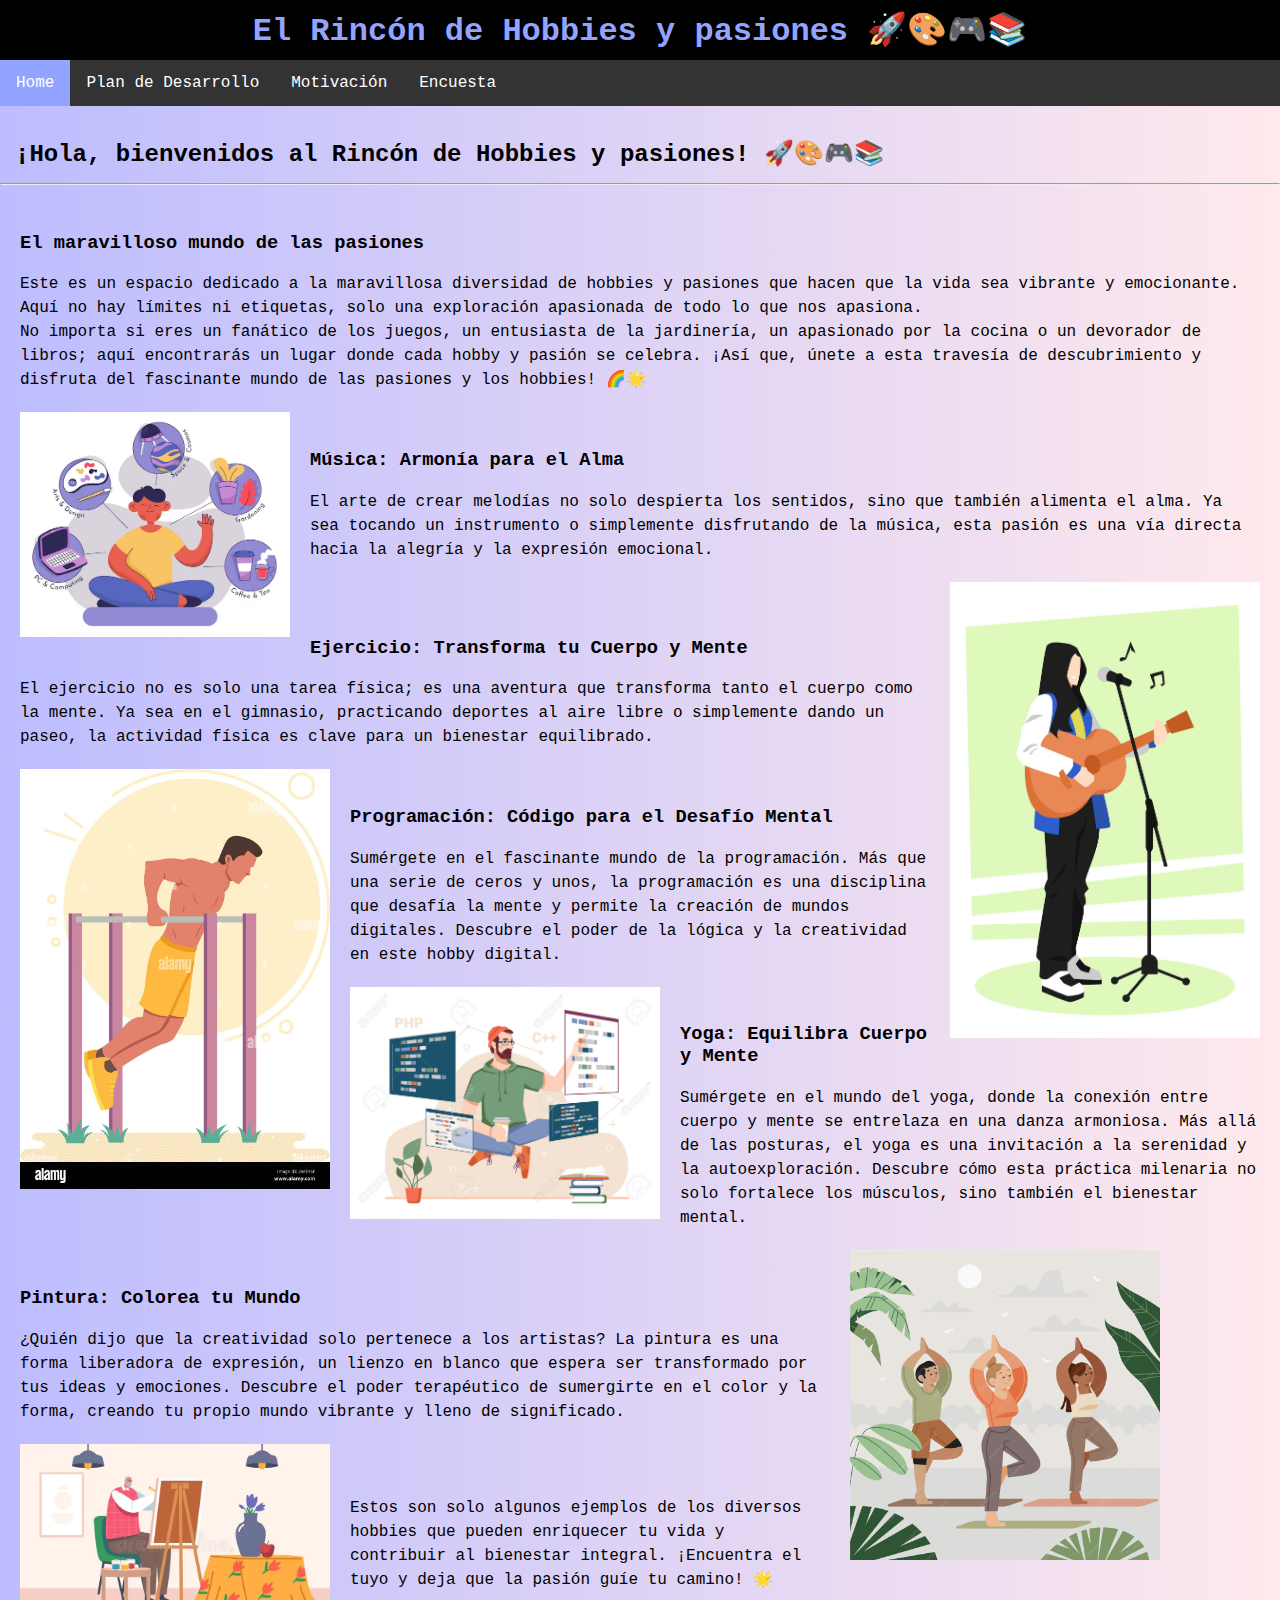
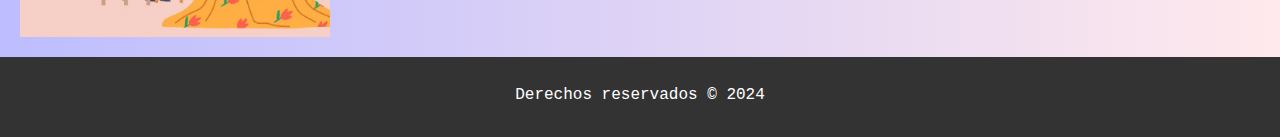
<file: index.html>
<!DOCTYPE html>
<html lang="en">

<head>
    <meta charset="UTF-8">
    <meta http-equiv="X-UA-Compatible" content="ie=edge">
    <meta name="viewport" content="width=device-width, initial-scale=1.0">
    <title>Templo de hobbies</title>
    <link rel="shortcut icon" href="favicon.ico" type="image/x-icon">
    <link rel="stylesheet" href="css/index.css">
</head>

<body>
    <header>
        <h1>El Rincón de Hobbies y pasiones 🚀🎨🎮📚</h1>
        <nav>
            <ul>
                <li><a class="active " href="index.html">Home</a></li>
                <li><a href="planDeDesarrollo.html">Plan de Desarrollo</a></li>
                <li><a href="motivacion.html">Motivación</a></li>
                <li><a href="encuesta.html">Encuesta</a></li>
            </ul>
        </nav>
    </header>

    <main>
        <br>
        <h2 style="margin: 15px;">¡Hola, bienvenidos al Rincón de Hobbies y pasiones! 🚀🎨🎮📚</h2>
        <hr>
        <section class="container">
            <h3>El maravilloso mundo de las pasiones</h3>
            <p> Este es un espacio dedicado a la maravillosa diversidad de hobbies y pasiones que hacen que la vida sea
                vibrante y emocionante. Aquí no hay límites ni etiquetas, solo una exploración apasionada de todo lo que
                nos apasiona.
                <br>
                No importa si eres un fanático de los juegos, un entusiasta de la jardinería, un apasionado por la
                cocina o un devorador de libros; aquí encontrarás un lugar donde cada hobby y pasión se celebra. ¡Así
                que, únete a esta travesía de descubrimiento y disfruta del fascinante mundo de las pasiones y los
                hobbies! 🌈🌟
            </p>
            <img class="image2" src="assets/img/imagenInicio.png" alt="persona con hobbies" width="270px">
            <br>
            <h3>Música: Armonía para el Alma</h3>
            <p>El arte de crear melodías no solo despierta los sentidos, sino que también alimenta el alma. Ya sea
                tocando un instrumento o simplemente disfrutando de la música, esta pasión es una vía directa hacia la
                alegría y la expresión emocional.
            </p>
            <img class="image" src="assets/img/musica.jpg" alt="persona tocando musica" height="400x">
            <br>
            <br>
            <h3>Ejercicio: Transforma tu Cuerpo y Mente</h3>
            <p>El ejercicio no es solo una tarea física; es una aventura que transforma tanto el cuerpo como la mente.
                Ya sea en el gimnasio, practicando deportes al aire libre o simplemente dando un paseo, la actividad
                física es clave para un bienestar equilibrado.
            </p>
            <img class="image2" src="assets/img/ejercicio.jpg" alt="persona haciendo ejercicio" height="400px">
            <br>
            <h3>Programación: Código para el Desafío Mental</h3>
            <p>Sumérgete en el fascinante mundo de la programación. Más que una serie de ceros y unos, la programación
                es una disciplina que desafía la mente y permite la creación de mundos digitales. Descubre el poder de
                la lógica y la creatividad en este hobby digital.
            </p>
            <img class="image2" src="assets/img/programar.jpg" alt="persona programando" height="400px">
            <br>
            <h3>Yoga: Equilibra Cuerpo y Mente</h3>
            <p>
                Sumérgete en el mundo del yoga, donde la conexión entre cuerpo y mente se entrelaza en una danza
                armoniosa. Más allá de las posturas, el yoga es una invitación a la serenidad y la autoexploración.
                Descubre cómo esta práctica milenaria no solo fortalece los músculos, sino también el bienestar mental.
            </p>
            <img style="margin-right: 100px;" class="image" src="assets/img/yoga.jpg" alt="persona haciendo yoga" height="400px">
            <br>
            <h3>Pintura: Colorea tu Mundo</h3>
            <p>
                ¿Quién dijo que la creatividad solo pertenece a los artistas? La pintura es una forma liberadora de
                expresión, un lienzo en blanco que espera ser transformado por tus ideas y emociones. Descubre el poder
                terapéutico de sumergirte en el color y la forma, creando tu propio mundo vibrante y lleno de
                significado.
            </p>
            <img class="image2" src="assets/img/pintura.png" alt="persona pintando" height="400px">
            <br>
            <br>
            <p>Estos son solo algunos ejemplos de los diversos hobbies que pueden enriquecer tu vida y contribuir al
                bienestar integral. ¡Encuentra el tuyo y deja que la pasión guíe tu camino! 🌟
            </p>
        </section>
    </main>
    <footer class="footer">
        <p>Derechos reservados &copy; 2024</p>
    </footer>
</body>

</html>
</file>
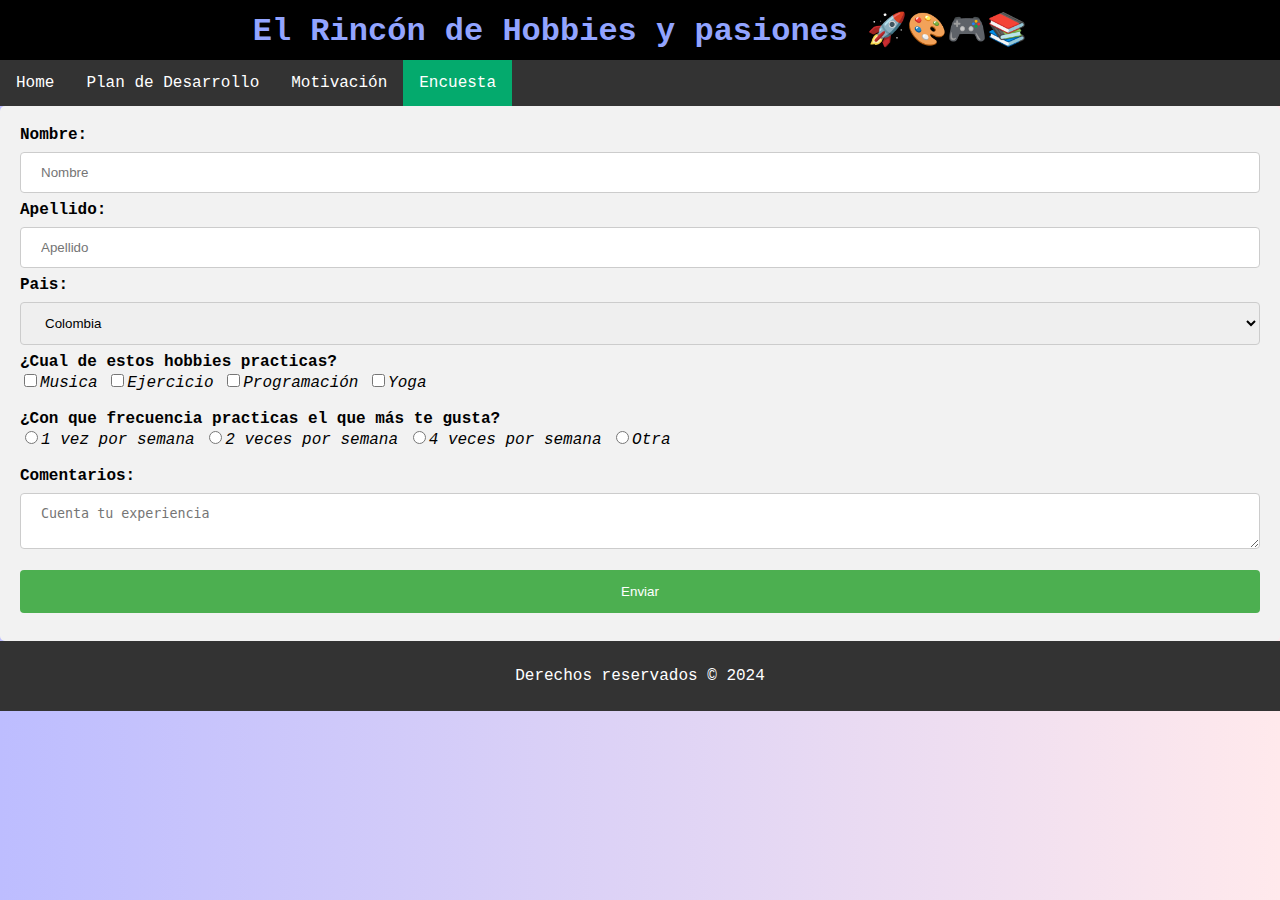
<file: encuesta.html>
<!DOCTYPE html>
<html lang="en">
<head>
    <meta charset="UTF-8">
    <meta http-equiv="X-UA-Compatible" content="ie=edge">
    <meta name="viewport" content="width=device-width, initial-scale=1.0">
    <title>Templo de hobbies</title>
    <link rel="shortcut icon" href="favicon.ico" type="image/x-icon">
    <link rel="stylesheet" href="css/encuesta.css">
</head>
<body>
    <header>
        <h1>El Rincón de Hobbies y pasiones 🚀🎨🎮📚</h1>
        <nav>
            <ul>
                <li><a href="index.html">Home</a></li>
                <li><a href="planDeDesarrollo.html">Plan de Desarrollo</a></li>
                <li><a href="motivacion.html">Motivación</a></li>
                <li><a class="active" href="encuesta.html">Encuesta</a></li>
            </ul>
        </nav>
    </header>

    <main>
        <div class="contenedor-formulario">
            <form>
                <label for="nombre"><b>Nombre:</b></label>
                <input type="text" name="nombre" id="nombre" required minlength="3" placeholder="Nombre">
                <label for="apellido"><b>Apellido:</b></label>
                <input type="text" name="apellido" id="apellido" required minlength="3" placeholder="Apellido">
                <label for="pais"><b>Pais:</b></label>
                <select name="pais" id="pais">
                    <option value="colombia">Colombia</option>
                    <option value="chile">Chile</option> 
                    <option value="peru">Peru</option>
                    <option value="españa">España</option>
                    <option value="panama">Panama</option>
                    <option value="ecuador">Ecuador</option>
                </select>
                <label for="hobby"><b>¿Cual de estos hobbies practicas?</b></label><br>
                <input type="checkbox" name="hobby" id="hobby" value="musica"><i>Musica</i> 
                <input type="checkbox" name="hobby" id="hobby" value="ejercicio"><i>Ejercicio</i> 
                <input type="checkbox" name="hobby" id="hobby" value="programacion"><i>Programación</i> 
                <input type="checkbox" name="hobby" id="hobby" value="yoga"><i>Yoga</i><br><br>
                <label for="frecuencia"><b>¿Con que frecuencia practicas el que más te gusta?</b></label><br>
                <input type="radio" name="frecuencia" id="frecuencia" value="1"><i>1 vez por semana</i> 
                <input type="radio" name="frecuencia" id="frecuencia" value="2"><i>2 veces por semana</i> 
                <input type="radio" name="frecuencia" id="frecuencia" value="4"><i>4 veces por semana</i> 
                <input type="radio" name="frecuencia" id="frecuencia" value="Otra"><i>Otra</i><br><br>
                <label for="comentarios"><b>Comentarios:</b></label>
                <textarea name="comentarios" id="comentarios" placeholder="Cuenta tu experiencia"></textarea>
                <input type="submit" value="Enviar">
            </form>
        </div>
    </main>

    <footer class="footer">
        <p>Derechos reservados &copy; 2024</p>
    </footer>
</body>
</html>
</file>
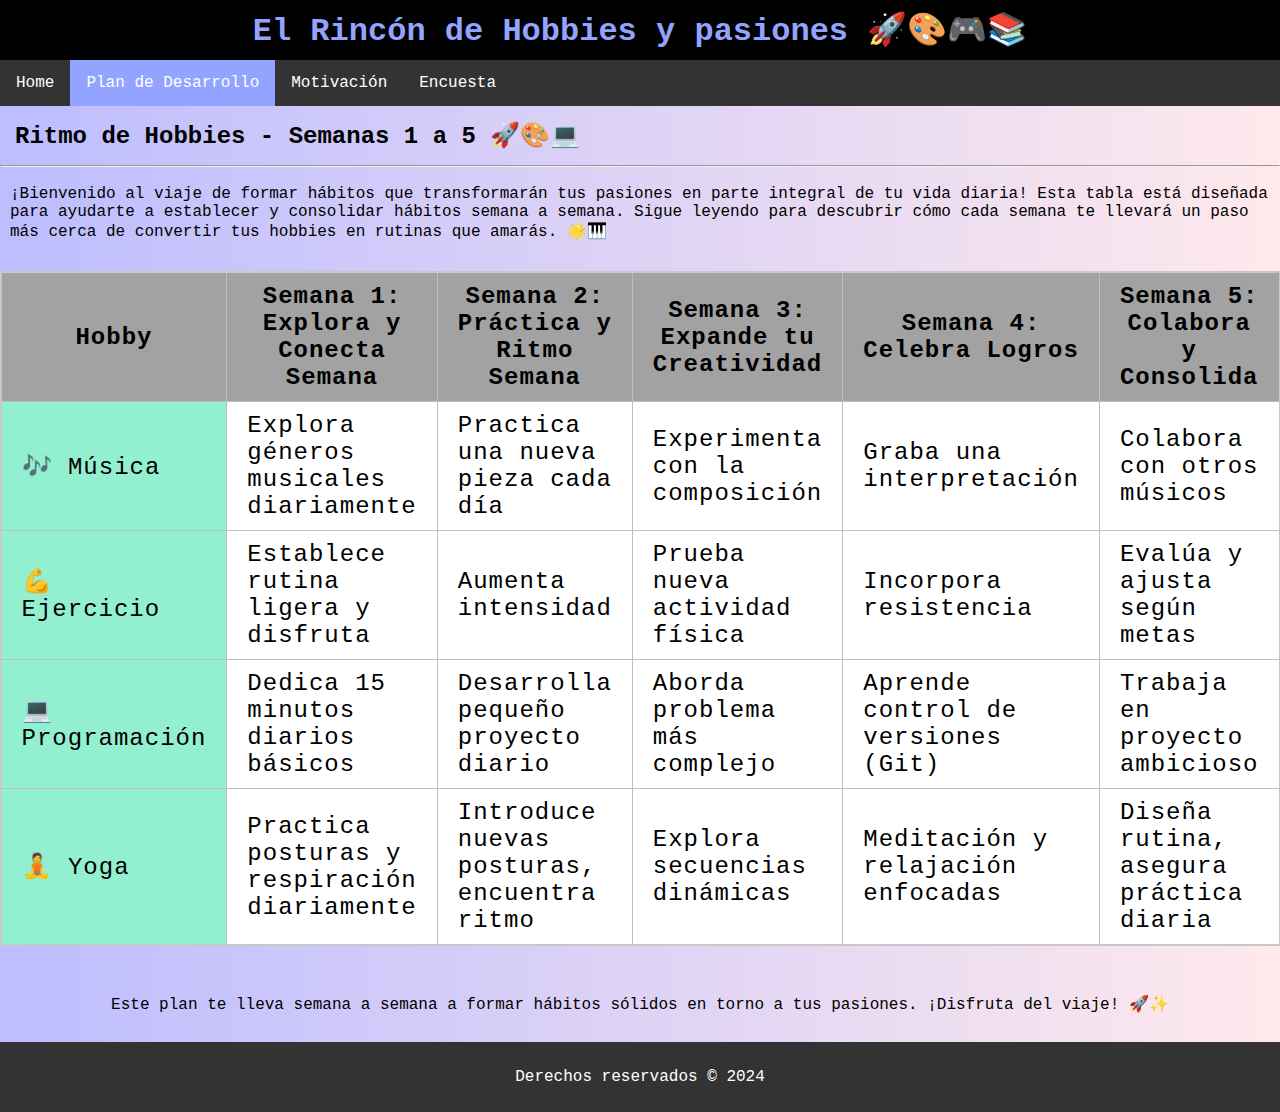
<file: planDeDesarrollo.html>
<!DOCTYPE html>
<html lang="en">

<head>
    <meta charset="UTF-8">
    <meta http-equiv="X-UA-Compatible" content="ie=edge">
    <meta name="viewport" content="width=device-width, initial-scale=1.0">
    <title>Templo de hobbies</title>
    <link rel="shortcut icon" href="favicon.ico" type="image/x-icon">
    <link rel="stylesheet" href="css/planDeDesarrollo.css">
</head>

<body>
    <header>
        <h1>El Rincón de Hobbies y pasiones 🚀🎨🎮📚</h1>
        <nav>
            <ul>
                <li><a href="index.html">Home</a></li>
                <li><a class="active" href="planDeDesarrollo.html">Plan de Desarrollo</a></li>
                <li><a href="motivacion.html">Motivación</a></li>
                <li><a href="encuesta.html">Encuesta</a></li>
            </ul>
        </nav>
    </header>

    <main>
        <h2 style="margin: 15px;">Ritmo de Hobbies - Semanas 1 a 5 🚀🎨💻</h2>
        <hr>
        <div class="container">
            <p style="margin: 10px;">¡Bienvenido al viaje de formar hábitos que transformarán tus pasiones en parte
                integral de tu vida diaria! Esta tabla está diseñada para ayudarte a establecer y consolidar hábitos
                semana a semana. Sigue leyendo para descubrir cómo cada semana te llevará un paso más cerca de convertir
                tus hobbies en rutinas que amarás. 🌟🎹
            </p>
        </div>
        <div class="container">
            <table>
                <colgroup>
                    <col style="background-color: rgb(146, 240, 209);">
                    <col>
                    <col>
                    <col>
                    <col>
                    <col>
                </colgroup>
                <th>Hobby</th>
                <th>Semana 1: Explora y Conecta Semana</th>
                <th>Semana 2: Práctica y Ritmo Semana</th>
                <th>Semana 3: Expande tu Creatividad</th>
                <th>Semana 4: Celebra Logros</th>
                <th>Semana 5: Colabora y Consolida</th>
                <tr>
                    <td>🎶 Música</td>
                    <td>Explora géneros musicales diariamente</td>
                    <td>Practica una nueva pieza cada día</td>
                    <td>Experimenta con la composición</td>
                    <td>Graba una interpretación</td>
                    <td>Colabora con otros músicos</td>
                </tr>
                <tr>
                    <td>💪 Ejercicio</td>
                    <td>Establece rutina ligera y disfruta</td>
                    <td>Aumenta intensidad</td>
                    <td>Prueba nueva actividad física</td>
                    <td>Incorpora resistencia</td>
                    <td>Evalúa y ajusta según metas</td>
                </tr>
                <tr>
                    <td>💻 Programación</td>
                    <td>Dedica 15 minutos diarios básicos</td>
                    <td>Desarrolla pequeño proyecto diario</td>
                    <td>Aborda problema más complejo</td>
                    <td>Aprende control de versiones (Git)</td>
                    <td>Trabaja en proyecto ambicioso</td>
                </tr>
                <tr>
                    <td>🧘 Yoga</td>
                    <td>Practica posturas y respiración diariamente</td>
                    <td>Introduce nuevas posturas, encuentra ritmo</td>
                    <td>Explora secuencias dinámicas</td>
                    <td>Meditación y relajación enfocadas</td>
                    <td>Diseña rutina, asegura práctica diaria</td>
                </tr>
            </table>
        </div>
        <br>
        <div class="container">
            <p style="margin: 10px;">Este plan te lleva semana a semana a formar hábitos sólidos en torno a tus
                pasiones. ¡Disfruta del
                viaje! 🚀✨
            </p>
        </div>
        <br>
    </main>

    <footer class="footer">
        <p>Derechos reservados &copy; 2024</p>
    </footer>
</body>

</html>
</file>
<file: css/index.css>
body {
    font-family: "Lucida Console", "Courier New", monospace;
    background: linear-gradient(to right, rgb(189, 189, 255), rgb(255, 233, 236));
    padding: 0;
    margin: 0;
}

header {
    text-align: center;
}

ul {
    list-style-type: none;
    margin: 0;
    padding: 0;
    overflow: hidden;
    background-color: #333;
}

li {
    float: left;
}

li a {
    display: block;
    color: white;
    text-align: center;
    padding: 14px 16px;
    text-decoration: none;
}

li a:hover:not(.active) {
    background-color: #111;
}

.active {
    background-color: #92a4ff;
}

h1 {
    background-color: black;
    padding: 10px;
    margin: 0;
    color: #92a4ff;
}

h2 {
    font-size: 24px;
    margin: 0;
    padding: 0;
}

.container {
    max-width: 100%;
    margin: 0 auto;
    padding: 20px;
}

p {
    font-size: 16px;
    line-height: 1.5;
    margin-bottom: 20px;
}

.image {
    float: right;
    margin: 0 0 20px 20px;
    max-width: 25%;
    height: auto;
}

.image2 {
    float: left;
    margin: 0 20px 20px 0;
    max-width: 25%;
    height: auto;
}

.article {
    float: left;
    width: 70%;
    background-color: #FFF;
    padding: 10px;
    margin: 10px;
    border: 1px solid #CCC;
}

.footer {
    background-color: #333;
    color: #FFF;
    padding: 10px;
    text-align: center;
    clear: both;
}
</file>
<file: css/encuesta.css>
body {
    font-family: "Lucida Console", "Courier New", monospace;
    background: linear-gradient(to right, rgb(189, 189, 255), rgb(255, 233, 236));
    padding: 0;
    margin: 0;
}

header {
    text-align: center;
}

ul {
    list-style-type: none;
    margin: 0;
    padding: 0;
    overflow: hidden;
    background-color: #333;
}

li {
    float: left;
}

li a {
    display: block;
    color: white;
    text-align: center;
    padding: 14px 16px;
    text-decoration: none;
}

li a:hover:not(.active) {
    background-color: #111;
}

.active {
    background-color: #04AA6D;
}

h1 {
    background-color: black;
    padding: 10px;
    margin: 0;
    color: #92a4ff;
}

input[type=text],
input[type=email],
textarea,
select {
    width: 100%;
    padding: 12px 20px;
    margin: 8px 0;
    display: inline-block;
    border: 1px solid #ccc;
    border-radius: 4px;
    box-sizing: border-box;
}

input[type=submit] {
    width: 100%;
    background-color: #4CAF50;
    color: white;
    padding: 14px 20px;
    margin: 8px 0;
    border: none;
    border-radius: 4px;
    cursor: pointer;
}

input[type=submit]:hover {
    background-color: #45a049;
}

div.contenedor-formulario {
    border-radius: 5px;
    background-color: #f2f2f2;
    padding: 20px;
}

.footer {
    background-color: #333;
    color: #FFF;
    padding: 10px;
    text-align: center;
    clear: both;
}
</file>
<file: css/planDeDesarrollo.css>
body {
    font-family: "Lucida Console", "Courier New", monospace;
    background: linear-gradient(to right, rgb(189, 189, 255), rgb(255, 233, 236));
    padding: 0;
    margin: 0;
}

.container {
    display: flex;
    justify-content: center;
}

header {
    text-align: center;
}

ul {
    list-style-type: none;
    margin: 0;
    padding: 0;
    overflow: hidden;
    background-color: #333;
}

li {
    float: left;
}

li a {
    display: block;
    color: white;
    text-align: center;
    padding: 14px 16px;
    text-decoration: none;
}

li a:hover:not(.active) {
    background-color: #111;
}

.active {
    background-color: #92a4ff;
}

h1 {
    background-color: black;
    padding: 10px;
    margin: 0;
    color: #92a4ff;
}

table {
    border-collapse: collapse;
    border: 2px solid rgb(200, 200, 200);
    letter-spacing: 1px;
    font-size: 1.5rem;
    background-color: #FFF;
    margin: 20px;
}

td {
    border: 1px solid rgb(190, 190, 190);
    padding: 10px 20px;
}

th {
    border: 1px solid rgb(190, 190, 190);
    padding: 10px 20px;
    background-color: rgb(162, 162, 162);
}

.footer {
    background-color: #333;
    color: #FFF;
    padding: 10px;
    text-align: center;
    clear: both;
}
</file>
